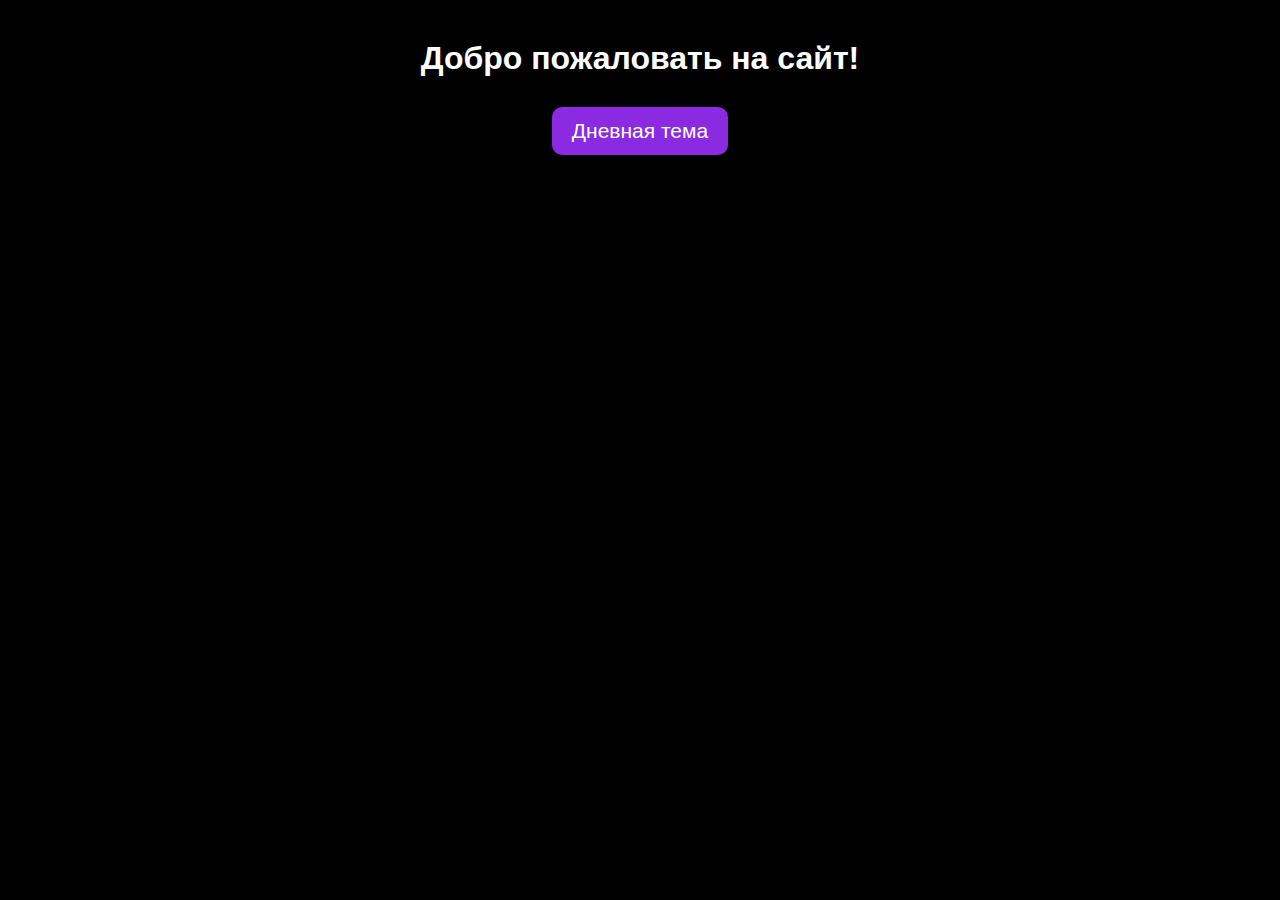
<file: 07_elements-DOM/Task_1/index.html>
<!DOCTYPE html>
<html lang="ru">

<head>
  <meta charset="UTF-8">
  <meta http-equiv="X-UA-Compatible" content="IE=edge">
  <meta name="viewport" content="width=device-width, initial-scale=1.0">
  <title>Задание 1</title>

  <link rel="stylesheet" href="style.css">
</head>

<body>
  <script src="main.js"></script>
</body>

</html>
</file>
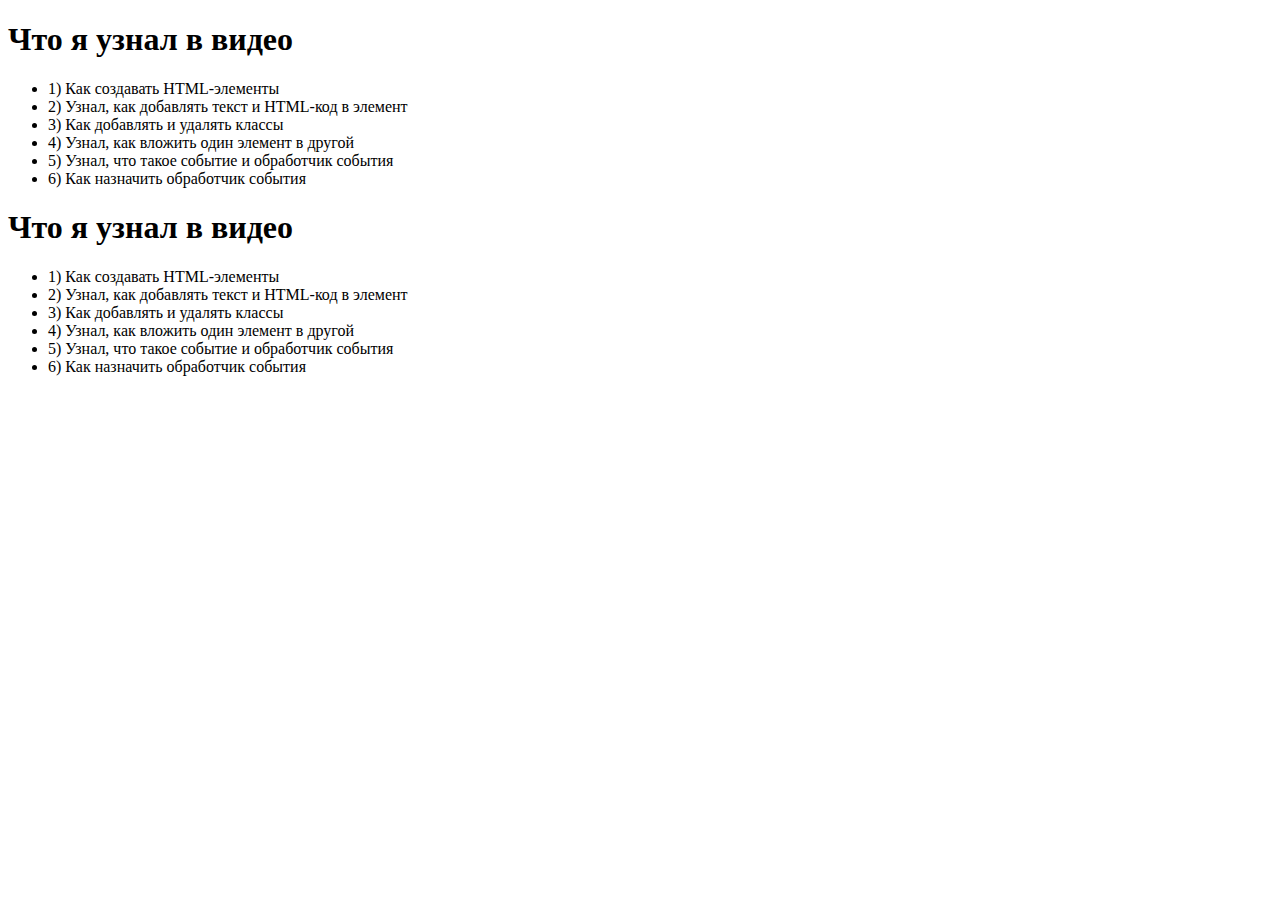
<file: 07_elements-DOM/Task_2/index.html>
<!DOCTYPE html>
<html lang="ru">

<head>
  <meta charset="UTF-8">
  <meta http-equiv="X-UA-Compatible" content="IE=edge">
  <meta name="viewport" content="width=device-width, initial-scale=1.0">
  <title>Задание 2</title>
</head>

<body>

  <h1>Что я узнал в видео</h1>
  <ul>
    <li>1) Как создавать HTML-элементы</li>
    <li>2) Узнал, как добавлять текст и HTML-код в элемент</li>
    <li>3) Как добавлять и удалять классы</li>
    <li>4) Узнал, как вложить один элемент в другой</li>
    <li>5) Узнал, что такое событие и обработчик события</li>
    <li>6) Как назначить обработчик события</li>
  </ul>

  <script src="main.js"></script>
</body>

</html>
</file>
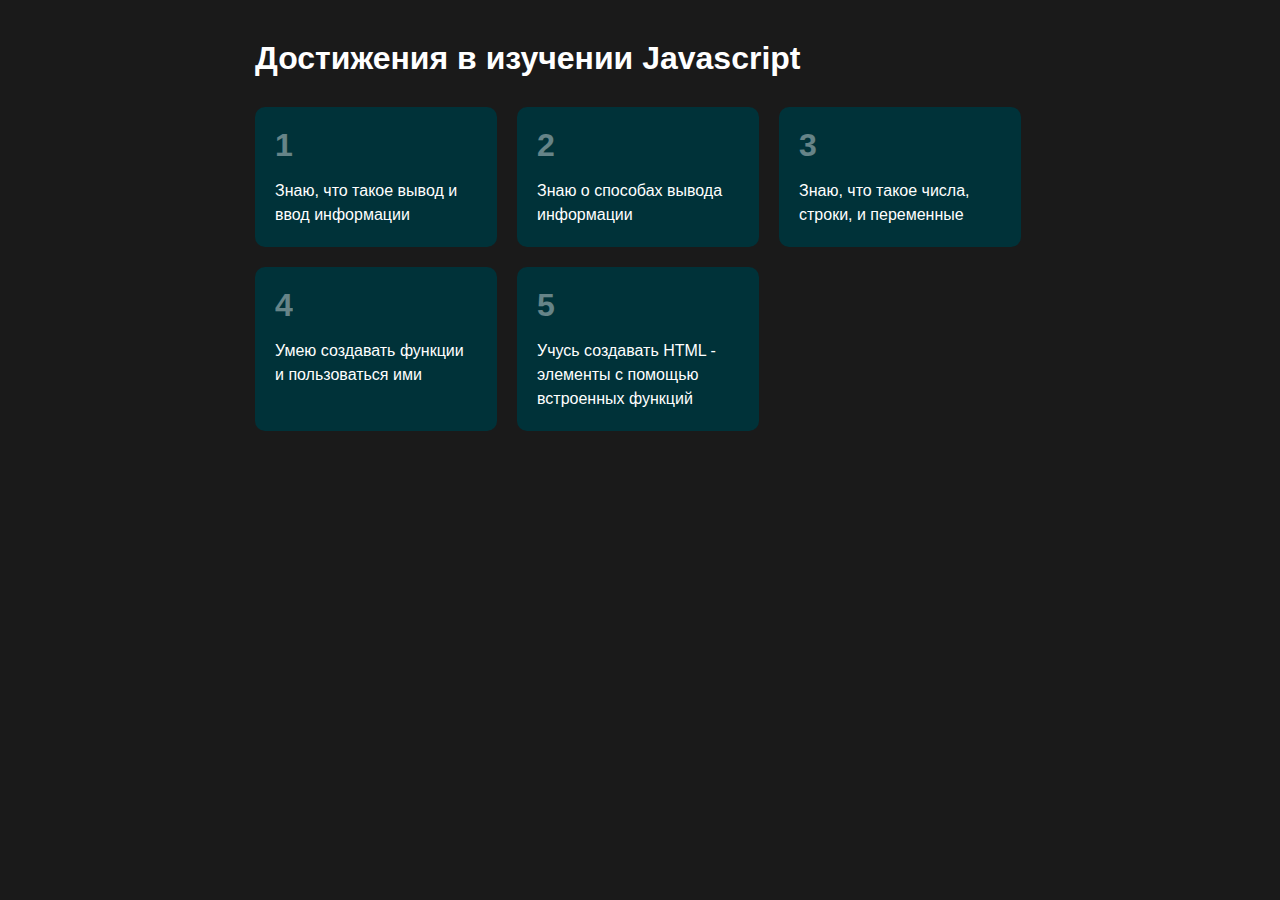
<file: 07_elements-DOM/Task_3/index.html>
<!DOCTYPE html>
<html lang="ru">

<head>
  <meta charset="UTF-8">
  <meta http-equiv="X-UA-Compatible" content="IE=edge">
  <meta name="viewport" content="width=device-width, initial-scale=1.0">
  <title>Задание 3</title>
  <link rel="stylesheet" href="style.css">
</head>

<body>
  <script src="main.js"></script>
</body>

</html>
</file>
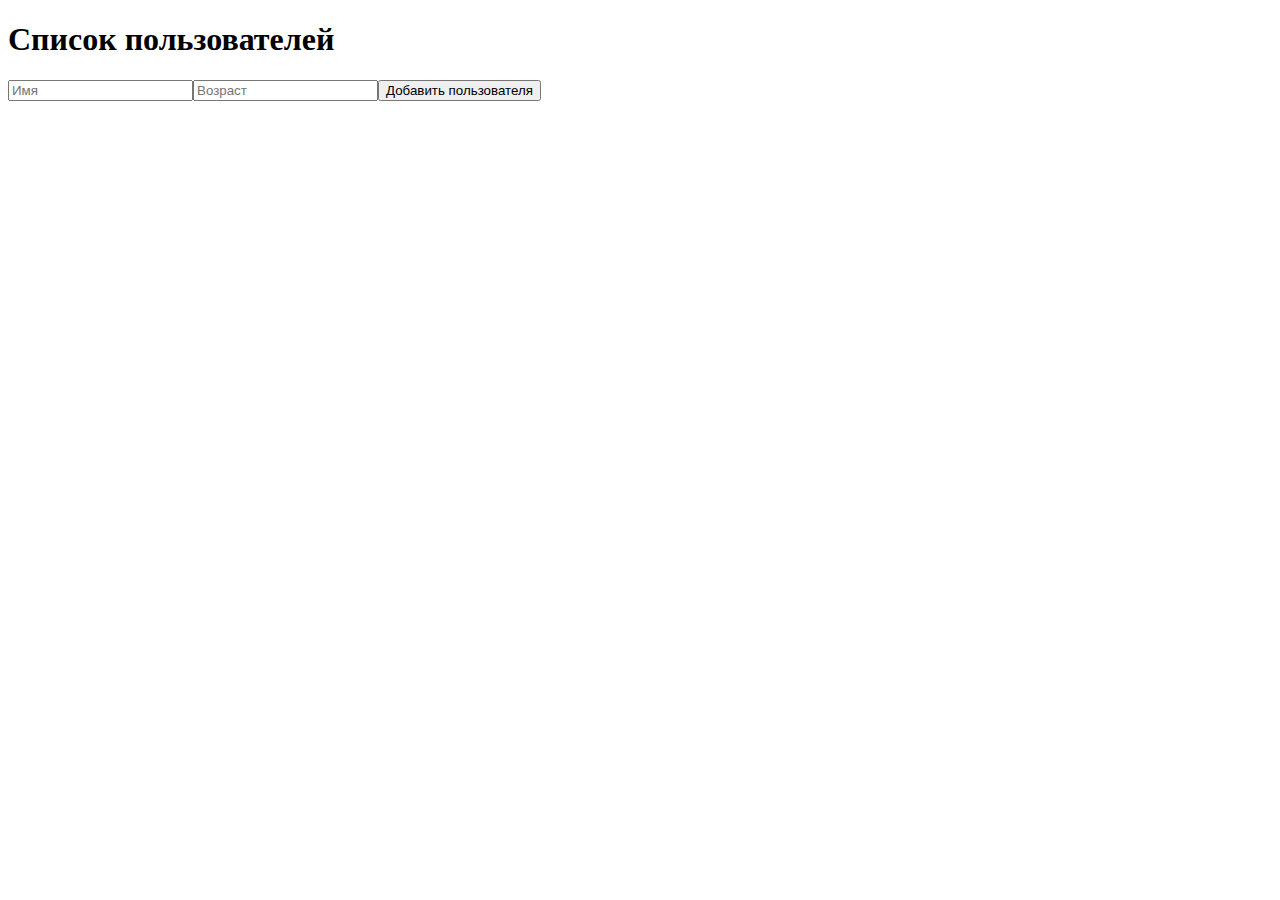
<file: 07_elements-DOM/Task_4/index.html>
<!DOCTYPE html>
<html lang="ru">

<head>
  <meta charset="UTF-8">
  <meta http-equiv="X-UA-Compatible" content="IE=edge">
  <meta name="viewport" content="width=device-width, initial-scale=1.0">
  <title>Задание 4</title>
</head>

<body>
  <script src="main.js"></script>
</body>

</html>
</file>
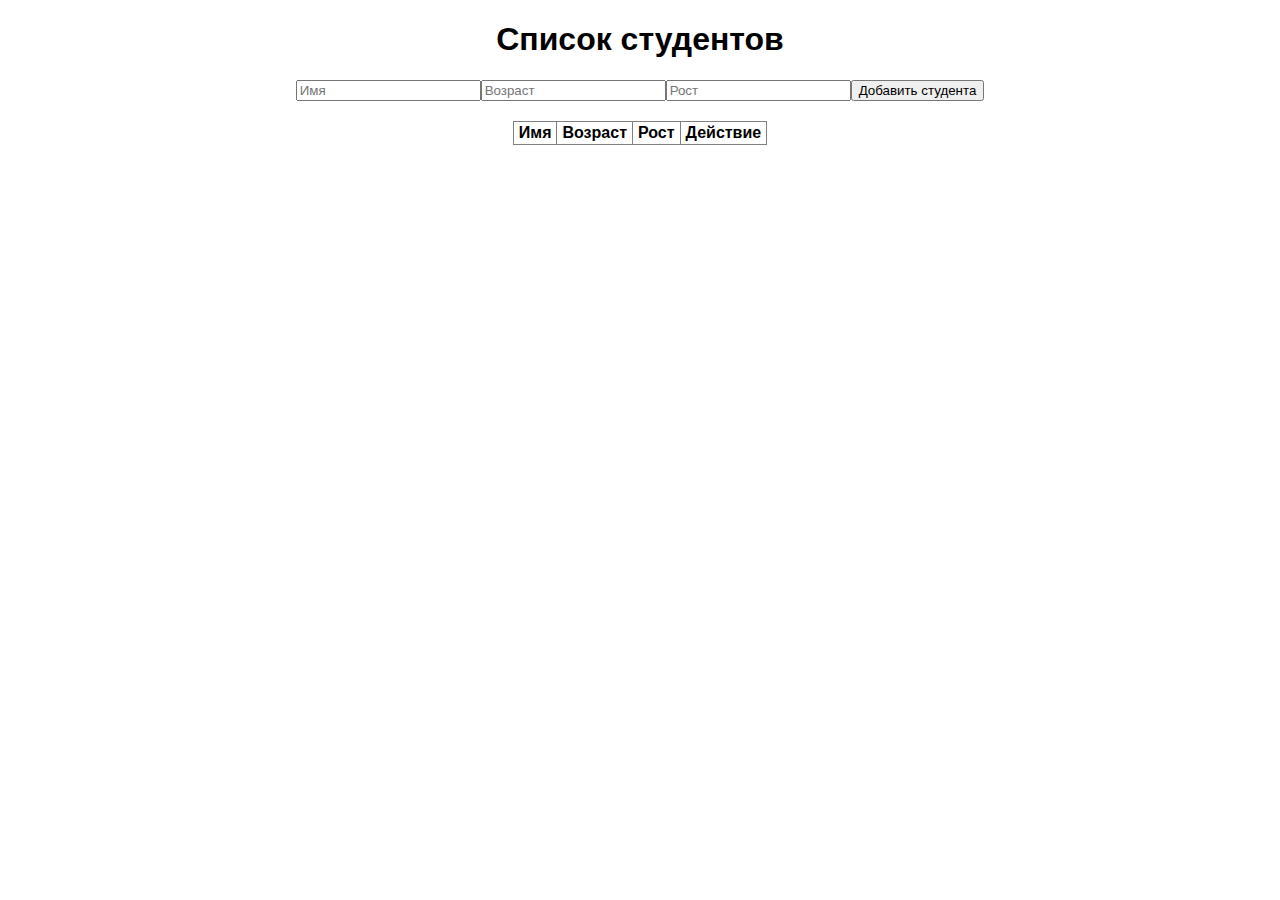
<file: 07_elements-DOM/Task_5/index.html>
<!DOCTYPE html>
<html lang="ru">

<head>
  <meta charset="UTF-8">
  <meta http-equiv="X-UA-Compatible" content="IE=edge">
  <meta name="viewport" content="width=device-width, initial-scale=1.0">
  <title>Задание 5</title>

  <link rel="stylesheet" href="style.css">
</head>

<body>
  <script src="main.js"></script>
</body>

</html>
</file>
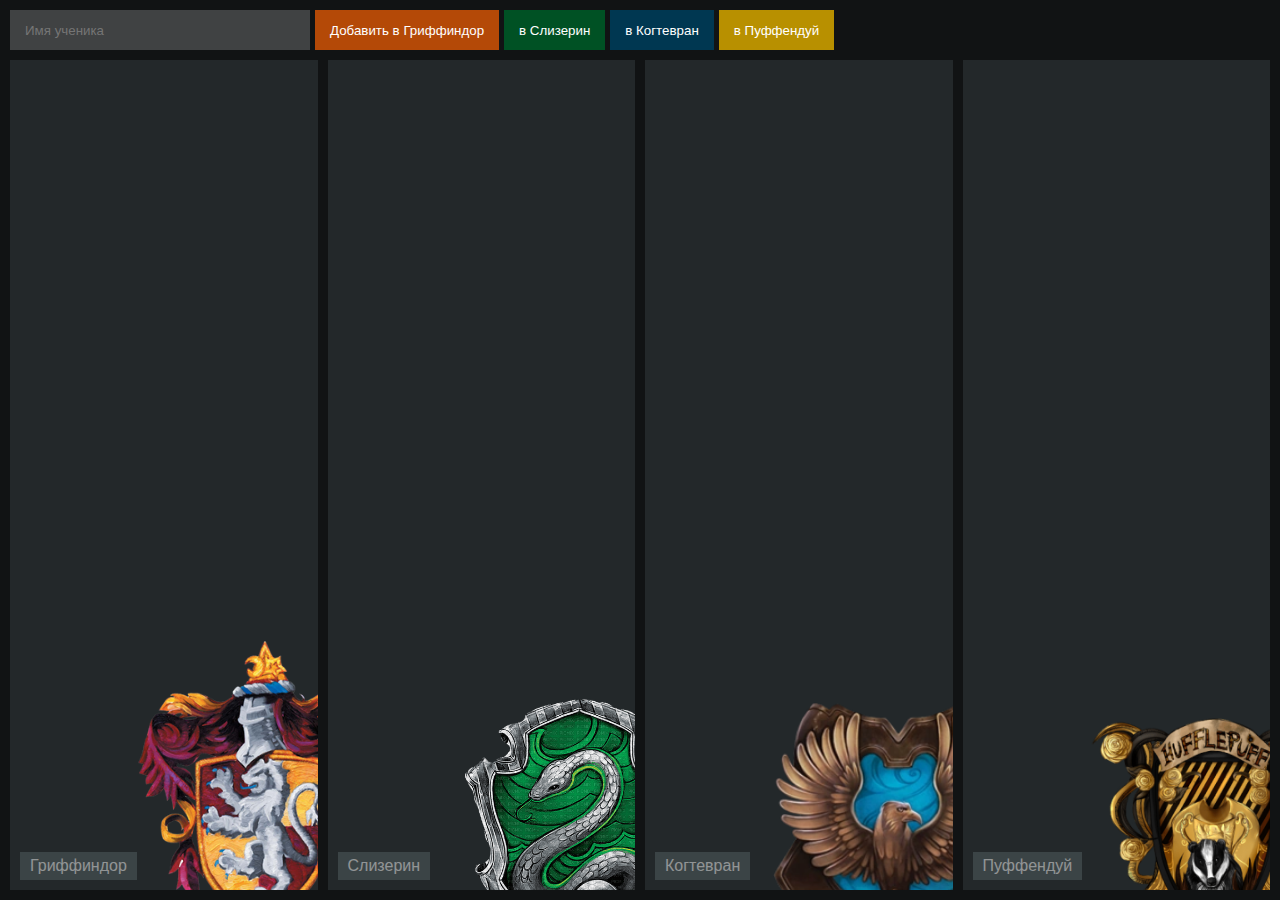
<file: 07_elements-DOM/Task_6/index.html>
<!DOCTYPE html>
<html lang="ru">

<head>
  <meta charset="UTF-8">
  <meta http-equiv="X-UA-Compatible" content="IE=edge">
  <meta name="viewport" content="width=device-width, initial-scale=1.0">
  <title>Задание 6</title>

  <link rel="stylesheet" href="style.css">
</head>

<body>
  <script src="main.js"></script>
</body>

</html>
</file>
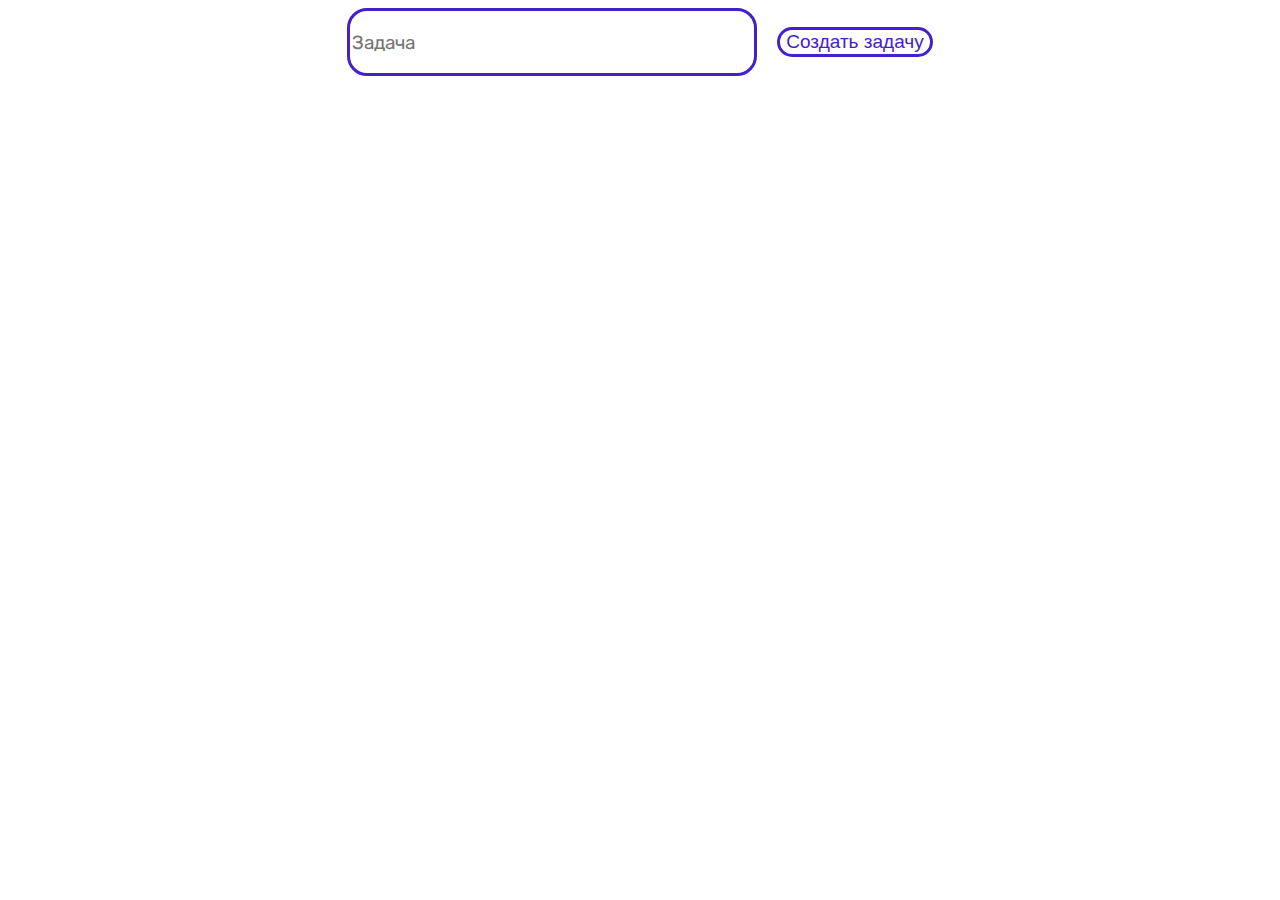
<file: 07_elements-DOM/Task_7/index.html>
<!DOCTYPE html>
<html lang="en">
  <head>
    <link rel="preconnect" href="https://fonts.googleapis.com" />
    <link rel="preconnect" href="https://fonts.gstatic.com" crossorigin />
    <link
      href="https://fonts.googleapis.com/css2?family=Roboto&display=swap"
      rel="stylesheet"
    />
    <link rel="stylesheet" href="style.css" />
    <meta charset="UTF-8" />
    <meta name="viewport" content="width=device-width, initial-scale=1.0" />
    <title>Document</title>
  </head>
  <body>
    <script src="./main.js"></script>
  </body>
</html>
</file>
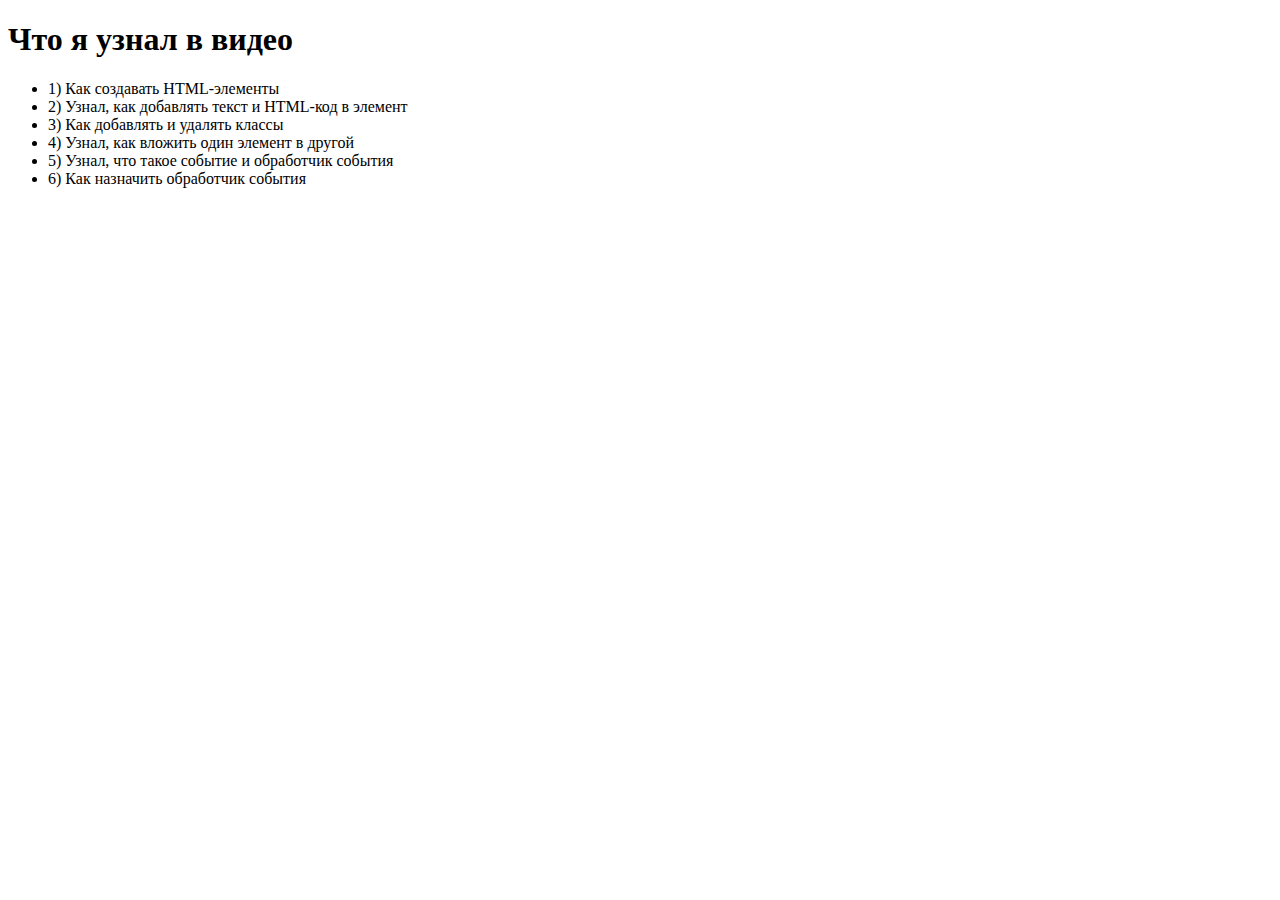
<file: 07_elements-DOM/Задание 2 - вариант решения/index.html>
<!DOCTYPE html>
<html lang="ru">

<head>
  <meta charset="UTF-8">
  <meta http-equiv="X-UA-Compatible" content="IE=edge">
  <meta name="viewport" content="width=device-width, initial-scale=1.0">
  <title>Задание 2</title>
</head>

<body>
  <script src="main.js"></script>
</body>

</html>
</file>
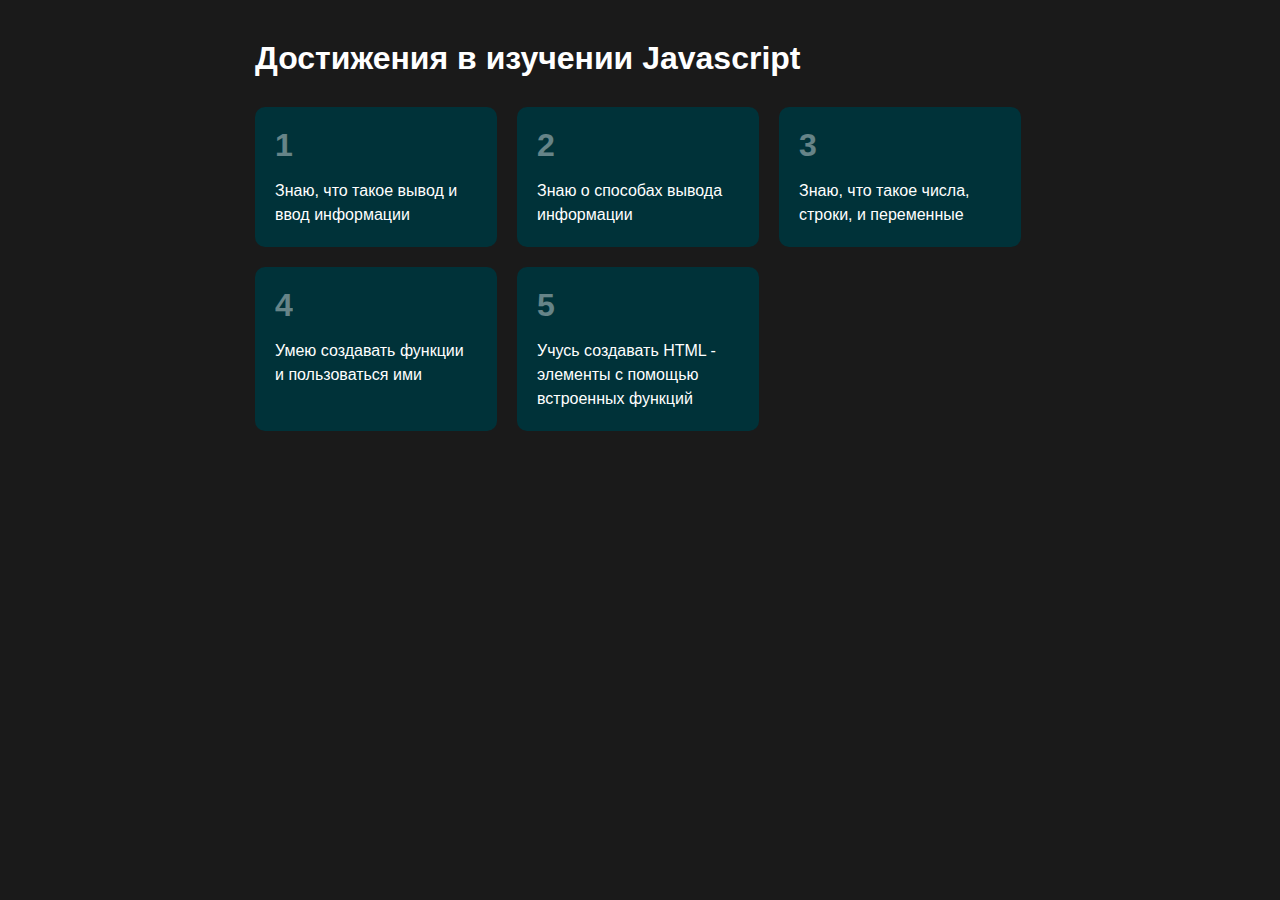
<file: 07_elements-DOM/Задание 3 - вариант решения 3/index.html>
<!DOCTYPE html>
<html lang="ru">

<head>
  <meta charset="UTF-8">
  <meta http-equiv="X-UA-Compatible" content="IE=edge">
  <meta name="viewport" content="width=device-width, initial-scale=1.0">
  <title>Задание 2</title>
  <link rel="stylesheet" href="style.css">
</head>

<body>
  <script src="main.js"></script>
</body>

</html>
</file>
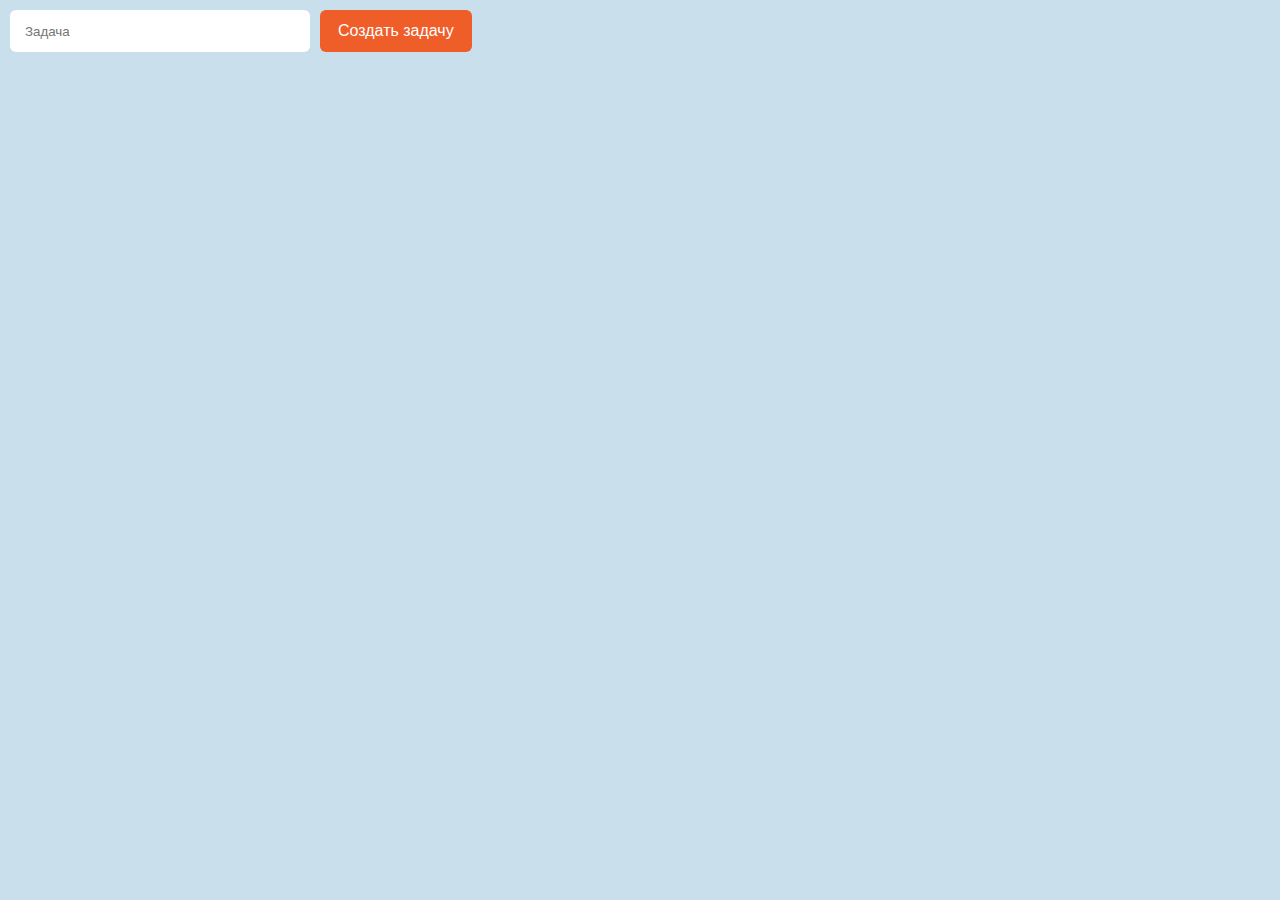
<file: 07_elements-DOM/Задание 7 - вариант решения/index.html>
<!DOCTYPE html>
<html lang="ru">

<head>
  <meta charset="UTF-8">
  <meta http-equiv="X-UA-Compatible" content="IE=edge">
  <meta name="viewport" content="width=device-width, initial-scale=1.0">
  <title>Задание 7</title>

  <link rel="stylesheet" href="style.css">
</head>

<body>
  <script src="main.js"></script>
</body>

</html>
</file>
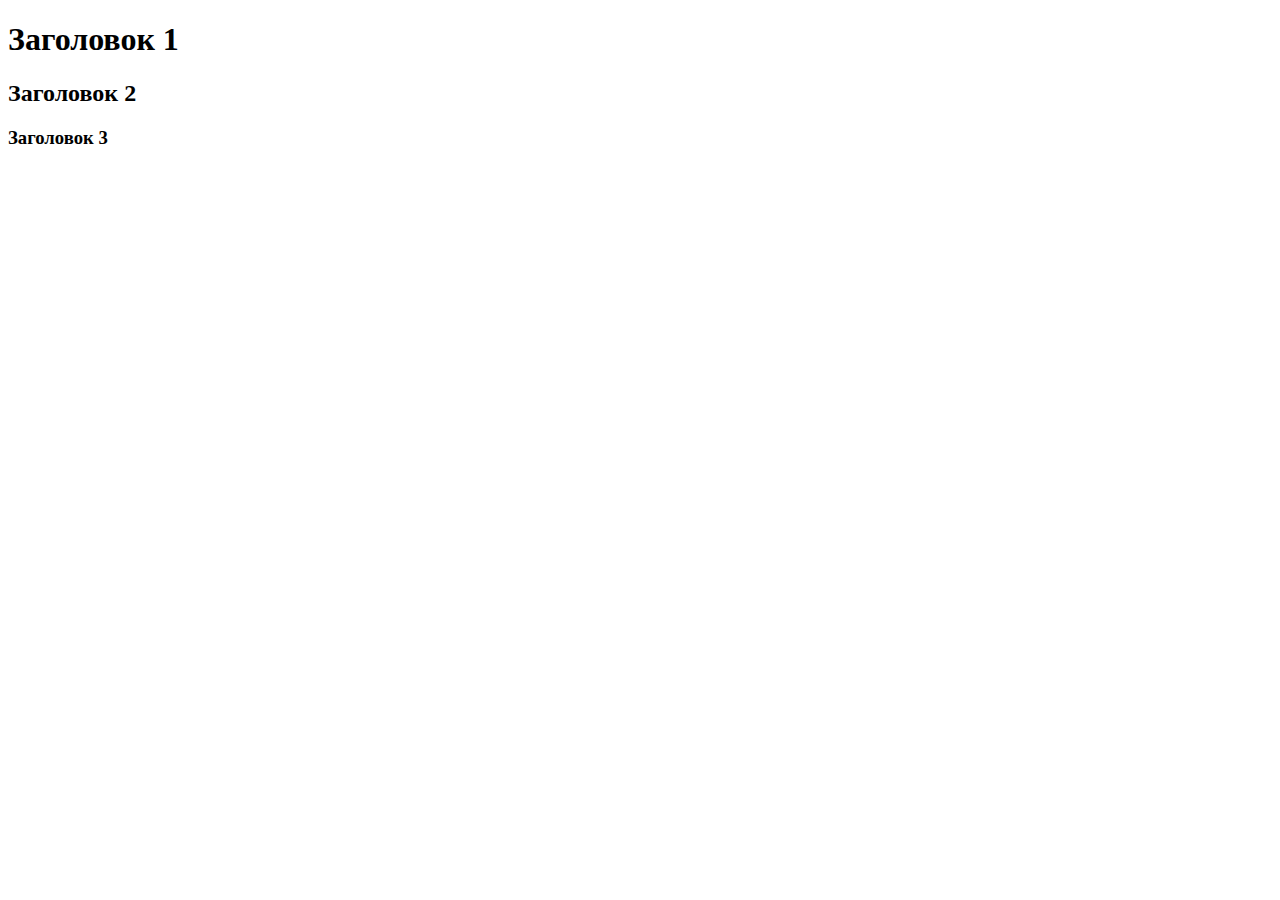
<file: 10_cycles__arrays/Task_1/index.html>
<!DOCTYPE html>
<html lang="ru">
  <head>
    <meta charset="UTF-8" />
    <meta http-equiv="X-UA-Compatible" content="IE=edge" />
    <meta name="viewport" content="width=device-width, initial-scale=1.0" />
    <title>Задание 1</title>
  </head>

  <body>
    <script src="main.js"></script>
  </body>
</html>
</file>
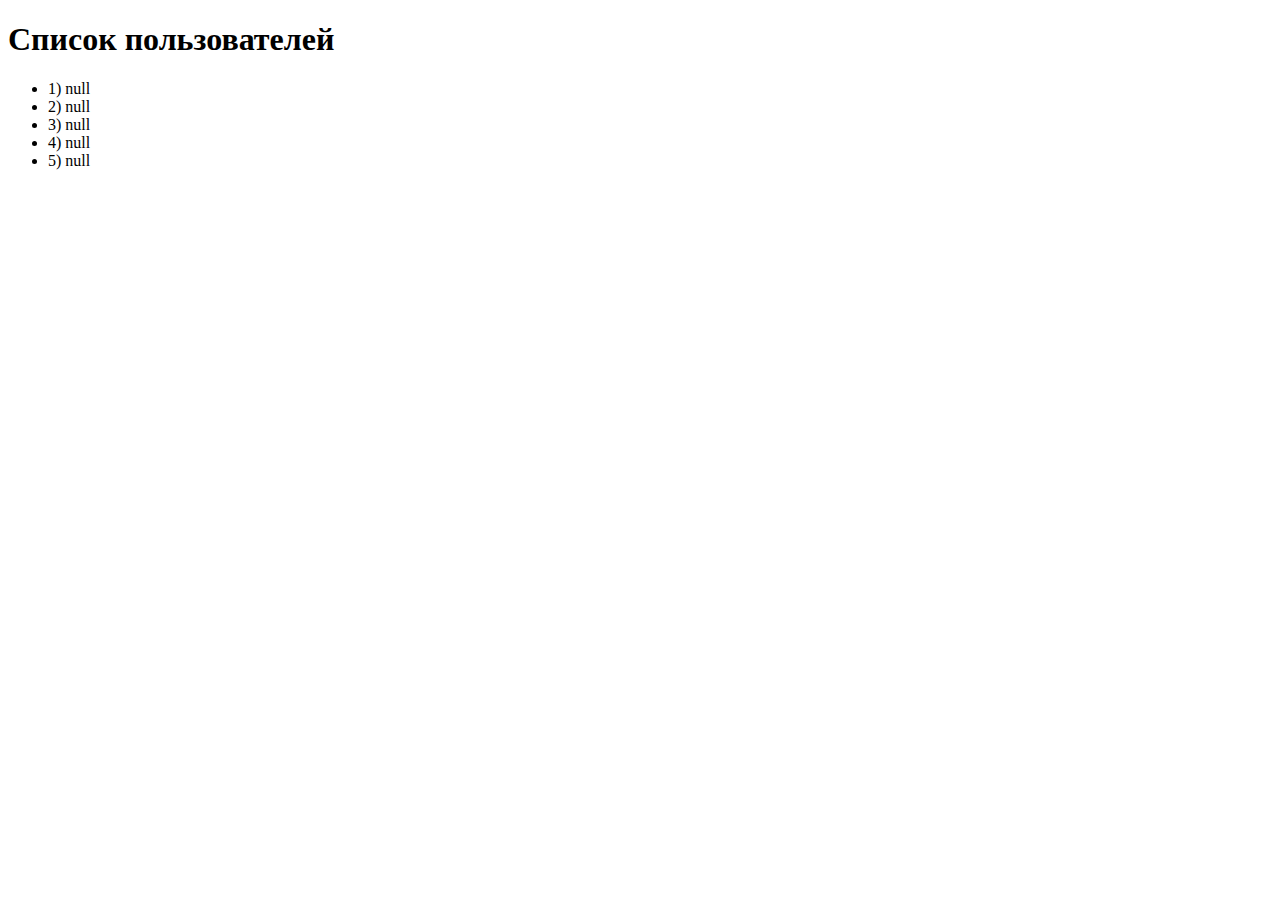
<file: 10_cycles__arrays/Task_3/index.html>
<!DOCTYPE html>
<html lang="ru">

<head>
  <meta charset="UTF-8">
  <meta http-equiv="X-UA-Compatible" content="IE=edge">
  <meta name="viewport" content="width=device-width, initial-scale=1.0">
  <title>Задание 3</title>
</head>

<body>
  <script src="main.js"></script>
</body>

</html>
</file>
<file: 07_elements-DOM/Task_1/style.css>
*{
  box-sizing: border-box;
}

body{
  margin: 0;
  padding: 0;
  background-color: black;
  color: white;
  font-family: Arial, Helvetica, sans-serif;
  transition: color .5s, background-color .5s;
}

/* Дневное оформление */
.day-theme{
  background-color: white;
  color: black;
}

/* Контейнер */
.container{
  margin: 0 auto;
  max-width: 900px;
  padding: 40px 15px;
  text-align: center;
}

/* Главный заголовок */
.main-title{
  margin-top: 0;
  margin-bottom: 30px;
}

/* Кнопка */
.btn{
  padding: 12px 20px;
  outline: none;
  border: none;
  font-size: 21px;
  border-radius: 10px;
  color: white;
  background-color: blueviolet;
  cursor: pointer;
  transition: background-color .3s;
}

.btn:hover{
  background-color: rgb(163, 95, 227);
}

.btn:active{
  background-color: rgb(121, 53, 184);
}
</file>
<file: 07_elements-DOM/Task_3/style.css>
*{
  box-sizing: border-box;
}

body{
  margin: 0;
  padding: 0;
  background-color: rgb(26, 26, 26);
  font-family: Arial, Helvetica, sans-serif;
}

/* Контейнер */
.container{
  margin: 0 auto;
  max-width: 800px;
  padding: 40px 15px;
  color:white;
}

/* Главный заголовок */
.main-title{
  margin-top: 0;
  margin-bottom: 30px;
}

/* Список */
.list{
  display: flex;
  flex-wrap: wrap;
  gap: 20px;
  list-style-type: none;
  padding: 0;
  margin: 0;
  margin-bottom: 40px;
}

/* Карточка */
.list__item{
  background-color: rgb(0, 50, 57);
  padding: 20px;
  border-radius: 10px;
  width: 242px;
}

/* Счетчик */
.list__index{
  margin-bottom: 15px;
  font-size: 32px;
  font-weight: 700;
  opacity: .4;
  display: block;
}

/* Описание */
.list__desc{
  line-height: 24px;
  margin: 0;
}
</file>
<file: 07_elements-DOM/Task_5/style.css>
body{
  padding: 0;
  margin: 0;
  font-family: Arial, Helvetica, sans-serif;
  text-align: center;
}

table{
  border-collapse:collapse;
  margin: 0 auto;
}

td,th {
  text-align: left;
  border: 1px solid gray;
  padding: 2px 5px;
}

.add-box{
  margin-bottom: 20px;
}
</file>
<file: 07_elements-DOM/Task_6/style.css>
*{
  box-sizing: border-box;
}

body{
  padding: 0;
  margin: 0;
  font-family: Arial, Helvetica, sans-serif;
  background-color: rgb(17, 19, 20);
  color: white;
  padding: 10px;
  display: flex;
  gap: 10px;
  flex-direction: column;
}

/* Блок для добавления ученика школы */
.add-box{
  display: flex;
  gap: 5px;
  height: 40px;
}

/* Текстовое поле для имени */
.add-box__input{
  border: none;
  border-radius: 0;
  color: white;
  padding: 10px 15px;
  background-color: rgba(255,255,255,.2);
  transition: background-color .3s;
  min-width: 300px;
}

.add-box__input:focus{
  outline: none;
  background-color: rgba(255,255,255,.3);
}

/* Кнопка добавления */
.add-box__btn{
  border: none;
  border-radius: 0;
  color: white;
  padding: 10px 15px;
  background-color: gray;
  transition: opacity .3s, transform .2s;
  cursor: pointer;
  outline: none;
}

.add-box__btn:hover{
  opacity: .8;
}

.add-box__btn:active{
  transform: scale(0.95);
}

.add-box__btn:focus-visible{
  outline: 2px solid rgba(255,255,255,.6);
}

/* Кнопки для факультетов */
.add-box__btn:nth-child(2){
  background-color: rgb(180, 73, 7);
}
.add-box__btn:nth-child(3){
  background-color: rgb(0, 81, 36);
}
.add-box__btn:nth-child(4){
  background-color: rgb(0, 55, 81);
}
.add-box__btn:nth-child(5){
  background-color: rgb(184, 144, 0);
}

/* Блок факультетов */
.faculty-box{
  display: grid;
  grid-template-columns: 1fr 1fr 1fr 1fr;
  gap: 10px;
  height: calc(100vh - 70px);
}

/* Список факультета */
.list {
  margin: 0;
  list-style-type: none;
  padding: 10px;
  background-color: rgba(197, 226, 242, 0.1);
  background-position: right -70px bottom -70px;
  background-size: 250px;
  background-repeat: no-repeat;
  position: relative;
}

/* Название для факультета */
.list::after{
  content: "Факультет";
  color: white;
  position: absolute;
  padding: 5px 10px;
  background-color: rgba(200, 231, 231,0.3);
  position: absolute;
  bottom: 10px;
  left: 10px;
  opacity: .5;
}

/* Список учеников Гриффиндор */
.list_grif{
  background-image: url(img/grif.png);
}
.list_grif::after{
  content: "Гриффиндор";
}

/* Список учеников Слизерин */
.list_sliz{
  background-image: url(img/sliz.png);
}
.list_sliz::after{
  content: "Слизерин";
}

/* Список учеников Когтевран */
.list_kog{
  background-image: url(img/kog.webp);
}
.list_kog::after{
  content: "Когтевран";
}

/* Список учеников Пуффендуй */
.list_puf{
  background-image: url(img/puf.png);
}
.list_puf::after{
  content: "Пуффендуй";
}

/* Элемент списка ученика */
.student-item {
  display: flex;
  justify-content: space-between;
  align-items: center;
  padding: 10px;
  background-color: rgba(79, 83, 83, 0.9);
  margin-bottom: 10px;
}

.student-item__actions{
  display: flex;
  gap: 5px;
}

/* Кнока изменения / удаления ученика */
.student-item__btn{
  border: none;
  border-radius: 0;
  color: white;
  font-size: 12px;
  padding: 5px;
  background-color: rgba(255,255,255,.2);
  transition: opacity .3s, transform .2s;
  cursor: pointer;
  outline: none;
}

.student-item__btn:hover{
  opacity: .8;
}

.student-item__btn:active{
  transform: scale(0.95);
}

.student-item__btn:focus-visible{
  outline: 2px solid rgba(255,255,255,.6);
}
</file>
<file: 07_elements-DOM/Task_7/style.css>
@import url("https://fonts.googleapis.com/css2?family=Rubik&display=swap");
:root {
  font-family: "Rubik", sans-serif;
  font-optical-sizing: auto;
  font-weight: 400;
  font-style: normal;
}
body {
  background-color: #fff;
  display: flex;
  flex-direction: column;
  align-items: center;
  justify-content: center;
  gap: 30px;
}
.container {
  display: flex;
  align-items: center;
  justify-content: center;
  flex-direction: row;
  gap: 20px;
  width: 1060px;
}
.taskBtnAdd {
  background: none;
  border: 3px solid #4420ca;
  color: #4420ca;
  cursor: pointer;
  font-size: 19px;
  border-radius: 20px;
}
.taskInp {
  font-size: 19px;
  height: 60px;
  width: 400px;
  font-family: "Rubik", sans-serif;
  font-optical-sizing: auto;
  font-weight: 400;
  font-style: normal;
  background: none;
  border: 3px solid #4420ca;
  color: #4420ca;
  cursor: pointer;
  border-radius: 20px;
  outline: none;
}

.containerTasks {
  display: flex;
  flex-direction: row;
  gap: 15px;
  flex-wrap: wrap;
}
.containerTask {
  box-sizing: border-box;
  display: flex;
  flex-direction: column;
  align-items: center;
  justify-content: center;
  width: 200px;
  height: 300px;
  font-size: 19px;
  color: #4420ca;
  border-radius: 20px;
  border: 2px solid #4420ca;
}
.taskDone {
  background-color: green;
  color: white;
  border: 2px solid white !important;
}
.taskDoneBtn {
  color: white !important;
  border: 2px solid white !important;
}

.taskBtnDelete,
.taskBtnEdit,
.taskBtnDone {
  width: 100px;
  height: 30px;
  font-size: 14px;
  background: none;
  margin-top: 10px;
  color: #4420ca;
  border-radius: 20px;
  border: 2px solid #4420ca;
  cursor: pointer;
}
</file>
<file: 07_elements-DOM/Задание 3 - вариант решения 3/style.css>
*{
  box-sizing: border-box;
}

body{
  margin: 0;
  padding: 0;
  background-color: rgb(26, 26, 26);
  font-family: Arial, Helvetica, sans-serif;
}

/* Контейнер */
.container{
  margin: 0 auto;
  max-width: 800px;
  padding: 40px 15px;
  color:white;
}

/* Главный заголовок */
.main-title{
  margin-top: 0;
  margin-bottom: 30px;
}

/* Список */
.list{
  display: flex;
  flex-wrap: wrap;
  gap: 20px;
  list-style-type: none;
  padding: 0;
  margin: 0;
  margin-bottom: 40px;
}

/* Карточка */
.list__item{
  background-color: rgb(0, 50, 57);
  padding: 20px;
  border-radius: 10px;
  width: 242px;
}

/* Счетчик */
.list__index{
  margin-bottom: 15px;
  font-size: 32px;
  font-weight: 700;
  opacity: .4;
  display: block;
}

/* Описание */
.list__desc{
  line-height: 24px;
  margin: 0;
}
</file>
<file: 07_elements-DOM/Задание 7 - вариант решения/style.css>
*{
  box-sizing: border-box;
}

body{ 
  padding: 0;
  margin: 0;
  font-family: Arial, Helvetica, sans-serif;
  background-color: rgb(201, 223, 235);
  padding: 10px;
}

/* Блок для добавления задачи */
.add-box{
  display: flex;
  gap: 10px;
  margin-bottom: 10px;
}

/* Текстовое поле для добавления новой задачи */
.add-box__input{
  border: none;
  padding: 10px 15px;
  background-color: white;
  border-radius: 6px;
  min-width: 300px;
}
 
.add-box__input:focus{
  outline: 2px solid rgb(57, 57, 57);
}

/* Кнопка добавления */
.add-box__btn{
  border: none; 
  border-radius: 0;
  color: white;
  border-radius: 6px;
  padding: 12px 18px;
  font-size: 16px;
  background-color: rgb(239, 93, 40);
  transition: background-color .3s, transform .2s;
  cursor: pointer;
  outline: none;
}

.add-box__btn:hover{
  background-color: rgb(255, 121, 72);
}

.add-box__btn:active{
  transform: scale(0.95);
}

.add-box__btn:focus-visible{
  outline: 2px solid rgb(57, 57, 57);
}

/* Список задач */
.list {
  margin: 0;
  list-style-type: none;
  padding: 0;
  display: flex;
  flex-wrap: wrap;
  gap: 8px;
}

/* Элемент списка задач */
.list__item {
  display: flex;
  flex-direction: column;
  justify-content: space-between;
  background-color: white;
  padding: 12px;
  border-radius: 6px;
  max-width: 300px;
  gap: 12px;
  font-size: 18px;
}

.list__item_done{
  background-color: rgb(47, 149, 0);
  color: white;
}

.list__actions{
  display: flex;
  flex-direction: column;
  gap: 8px;
}

/* Кнока изменения / удаления задачи */
.list__btn{
  border: none;
  border-radius: 0;
  color: white;
  border-radius: 6px;
  padding: 6px 10px;
  font-size: 14px;
  color: white;
  background-color: rgba(0, 0, 0, .6);
  opacity: .8;
  transition: opacity .3s, transform .2s;
  cursor: pointer;
  outline: none;
}

.list__btn:hover{
  opacity: 1;
}

.list__btn:active{
  transform: scale(0.95);
}

.list__btn:focus-visible{
  outline: 2px solid rgb(57, 57, 57);
}

/* Кнока изменения / удаления ученика */
.list__green-btn{
  border: none;
  border-radius: 0;
  color: white;
  border-radius: 6px;
  padding: 6px 10px;
  font-size: 14px;
  color: white;
  background-color: rgb(47, 149, 0);
  opacity: .8;
  transition: opacity .3s, transform .2s;
  cursor: pointer;
  outline: none;
}

.list__green-btn:hover{
  opacity: 1;
}

.list__green-btn:active{
  transform: scale(0.95);
}

.list__green-btn:focus-visible{
  outline: 2px solid rgb(57, 57, 57);
}
</file>
